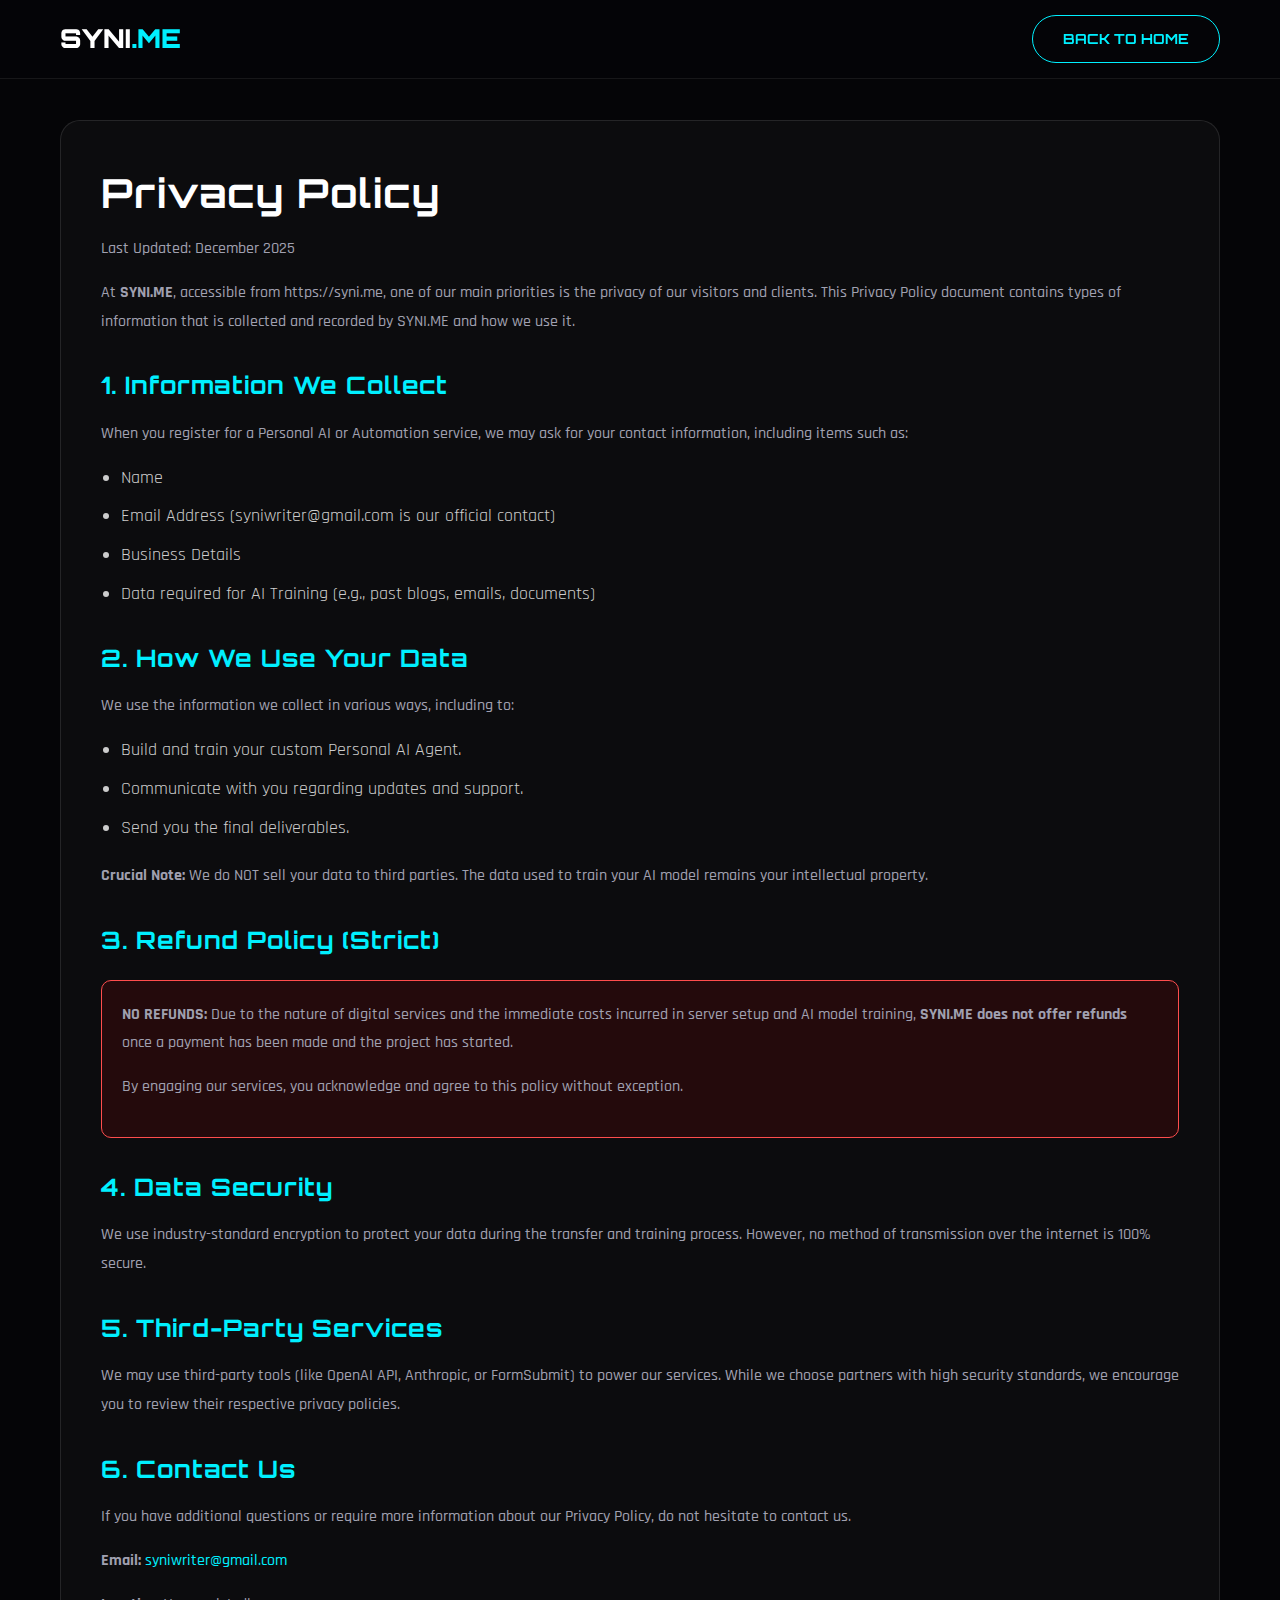
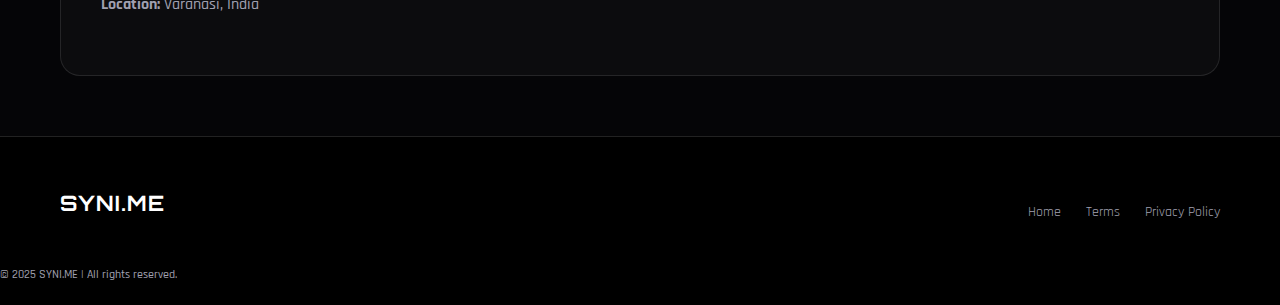
<file: pp.html>
<!DOCTYPE html>
<html lang="en">
<head>
    <meta charset="UTF-8">
    <meta name="viewport" content="width=device-width, initial-scale=1.0">
    <title>Privacy Policy | SYNI.ME</title>
    
    <link rel="preconnect" href="https://fonts.googleapis.com">
    <link rel="preconnect" href="https://fonts.gstatic.com" crossorigin>
    <link href="https://fonts.googleapis.com/css2?family=Rajdhani:wght@300;400;500;600;700&family=Orbitron:wght@400;500;700;900&display=swap" rel="stylesheet">

    <link rel="stylesheet" href="style.css">

    <style>
        /* Legal Page Specific Styling */
        .legal-section { padding: 120px 0 60px; color: #ccc; }
        .legal-content { background: rgba(255, 255, 255, 0.03); padding: 40px; border-radius: 20px; border: 1px solid rgba(255, 255, 255, 0.1); }
        .legal-content h1 { font-size: 40px; color: #fff; margin-bottom: 10px; font-family: 'Orbitron', sans-serif; }
        .legal-content h2 { color: var(--accent); font-size: 24px; margin-top: 30px; margin-bottom: 15px; font-family: 'Orbitron', sans-serif; }
        .legal-content p { margin-bottom: 15px; font-size: 16px; line-height: 1.8; font-family: 'Rajdhani', sans-serif; font-weight: 500; }
        .legal-content ul { margin-left: 20px; margin-bottom: 20px; }
        .legal-content li { margin-bottom: 10px; list-style: disc; }
        .highlight-box { 
            background: rgba(255, 0, 0, 0.1); 
            border: 1px solid #ff4d4d; 
            padding: 20px; 
            border-radius: 10px; 
            margin: 20px 0;
            color: #fff;
        }
    </style>
</head>
<body>

    <header class="header">
        <div class="container header-flex">
            <div class="logo">
                <a href="index.html">SYNI<span class="highlight">.ME</span></a>
            </div>
            <div class="header-btn">
                <a href="index.html" class="btn btn-secondary">Back to Home</a>
            </div>
        </div>
    </header>

    <section class="legal-section">
        <div class="container">
            <div class="legal-content">
                <h1>Privacy Policy</h1>
                <p>Last Updated: December 2025</p>
                
                <p>At <strong>SYNI.ME</strong>, accessible from https://syni.me, one of our main priorities is the privacy of our visitors and clients. This Privacy Policy document contains types of information that is collected and recorded by SYNI.ME and how we use it.</p>

                <h2>1. Information We Collect</h2>
                <p>When you register for a Personal AI or Automation service, we may ask for your contact information, including items such as:</p>
                <ul>
                    <li>Name</li>
                    <li>Email Address (syniwriter@gmail.com is our official contact)</li>
                    <li>Business Details</li>
                    <li>Data required for AI Training (e.g., past blogs, emails, documents)</li>
                </ul>

                <h2>2. How We Use Your Data</h2>
                <p>We use the information we collect in various ways, including to:</p>
                <ul>
                    <li>Build and train your custom Personal AI Agent.</li>
                    <li>Communicate with you regarding updates and support.</li>
                    <li>Send you the final deliverables.</li>
                </ul>
                <p><strong>Crucial Note:</strong> We do NOT sell your data to third parties. The data used to train your AI model remains your intellectual property.</p>

                <h2>3. Refund Policy (Strict)</h2>
                <div class="highlight-box">
                    <p><strong>NO REFUNDS:</strong> Due to the nature of digital services and the immediate costs incurred in server setup and AI model training, <strong>SYNI.ME does not offer refunds</strong> once a payment has been made and the project has started.</p>
                    <p>By engaging our services, you acknowledge and agree to this policy without exception.</p>
                </div>

                <h2>4. Data Security</h2>
                <p>We use industry-standard encryption to protect your data during the transfer and training process. However, no method of transmission over the internet is 100% secure.</p>

                <h2>5. Third-Party Services</h2>
                <p>We may use third-party tools (like OpenAI API, Anthropic, or FormSubmit) to power our services. While we choose partners with high security standards, we encourage you to review their respective privacy policies.</p>

                <h2>6. Contact Us</h2>
                <p>If you have additional questions or require more information about our Privacy Policy, do not hesitate to contact us.</p>
                <p><strong>Email:</strong> <a href="mailto:syniwriter@gmail.com" style="color: var(--accent);">syniwriter@gmail.com</a></p>
                <p><strong>Location:</strong> Varanasi, India</p>

            </div>
        </div>
    </section>

    <footer>
        <div class="container footer-content">
            <div class="footer-logo">
                <h3>SYNI.ME</h3>
            </div>
            <div class="footer-links">
                <a href="index.html">Home</a>
                <a href="terms.html">Terms</a>
                <a href="privacy.html">Privacy Policy</a>
            </div>
        </div>
        <div class="copyright text-center">
            <p>&copy; 2025 SYNI.ME | All rights reserved.</p>
        </div>
    </footer>

</body>
</html>
</file>
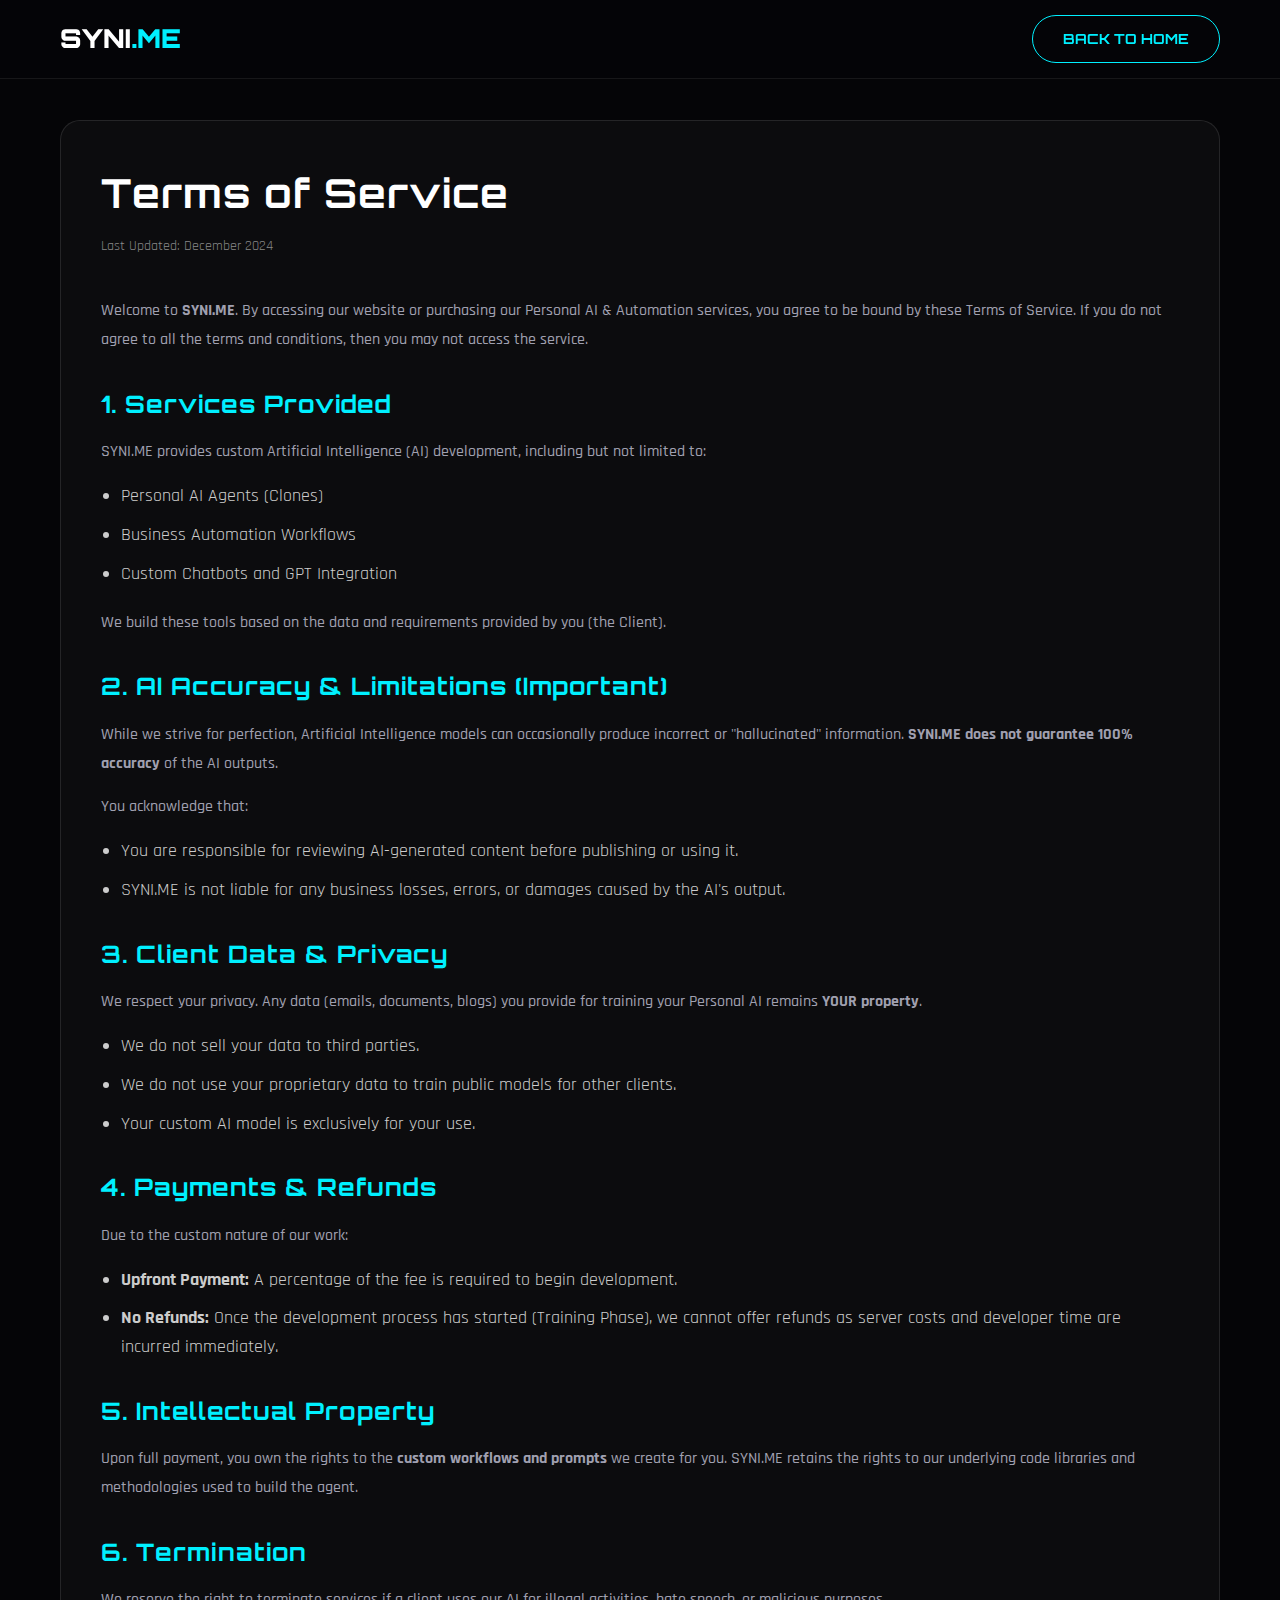
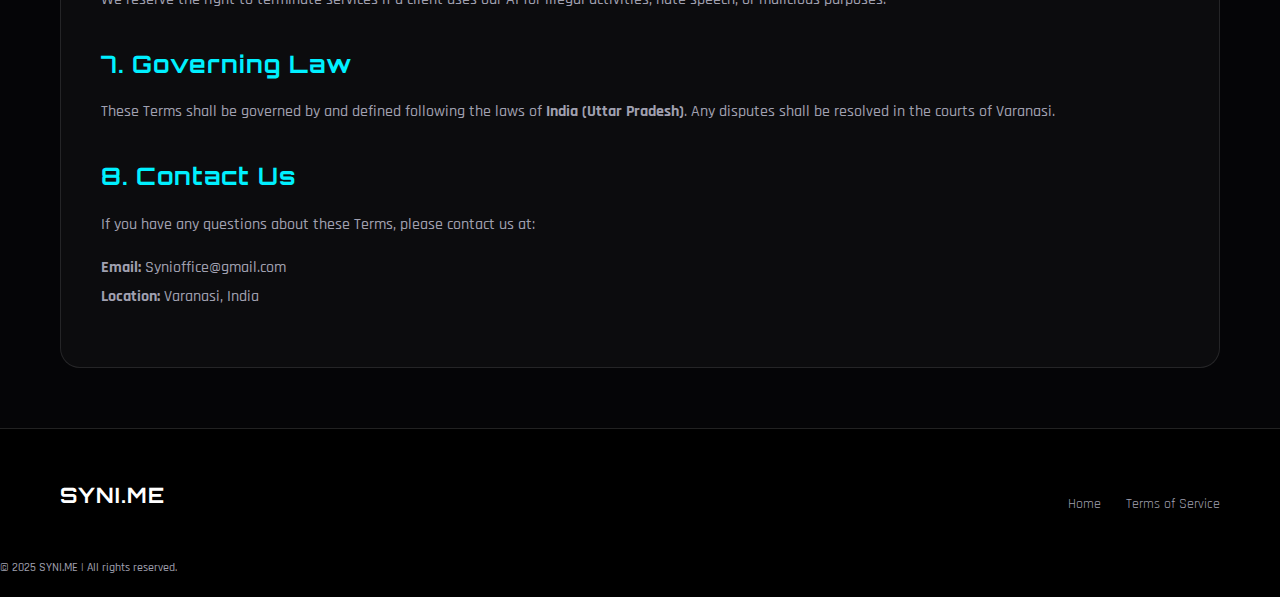
<file: ts.html>
<!DOCTYPE html>
<html lang="en">
<head>
    <meta charset="UTF-8">
    <meta name="viewport" content="width=device-width, initial-scale=1.0">
    <title>Terms of Service | SYNI.ME</title>
    
    <link rel="preconnect" href="https://fonts.googleapis.com">
    <link rel="preconnect" href="https://fonts.gstatic.com" crossorigin>
    <link href="https://fonts.googleapis.com/css2?family=Rajdhani:wght@300;400;500;600;700&family=Orbitron:wght@400;500;700;900&display=swap" rel="stylesheet">

    <link rel="stylesheet" href="style.css">

    <style>
        /* Specific Styles for Terms Page */
        .legal-section { padding: 120px 0 60px; color: #ccc; }
        .legal-content { background: rgba(255, 255, 255, 0.03); padding: 40px; border-radius: 20px; border: 1px solid rgba(255, 255, 255, 0.1); }
        .legal-content h1 { font-size: 40px; color: #fff; margin-bottom: 10px; }
        .legal-content h2 { color: var(--accent); font-size: 24px; margin-top: 30px; margin-bottom: 15px; }
        .legal-content p { margin-bottom: 15px; font-size: 16px; line-height: 1.8; }
        .legal-content ul { margin-left: 20px; margin-bottom: 20px; }
        .legal-content li { margin-bottom: 10px; list-style: disc; }
        .last-updated { color: #888; font-size: 14px; margin-bottom: 40px; display: block; }
    </style>
</head>
<body>

    <header class="header">
        <div class="container header-flex">
            <div class="logo">
                <a href="index.html">SYNI<span class="highlight">.ME</span></a>
            </div>
            <div class="header-btn">
                <a href="index.html" class="btn btn-secondary">Back to Home</a>
            </div>
        </div>
    </header>

    <section class="legal-section">
        <div class="container">
            <div class="legal-content">
                <h1>Terms of Service</h1>
                <span class="last-updated">Last Updated: December 2024</span>
                
                <p>Welcome to <strong>SYNI.ME</strong>. By accessing our website or purchasing our Personal AI & Automation services, you agree to be bound by these Terms of Service. If you do not agree to all the terms and conditions, then you may not access the service.</p>

                <h2>1. Services Provided</h2>
                <p>SYNI.ME provides custom Artificial Intelligence (AI) development, including but not limited to:</p>
                <ul>
                    <li>Personal AI Agents (Clones)</li>
                    <li>Business Automation Workflows</li>
                    <li>Custom Chatbots and GPT Integration</li>
                </ul>
                <p>We build these tools based on the data and requirements provided by you (the Client).</p>

                <h2>2. AI Accuracy & Limitations (Important)</h2>
                <p>While we strive for perfection, Artificial Intelligence models can occasionally produce incorrect or "hallucinated" information. <strong>SYNI.ME does not guarantee 100% accuracy</strong> of the AI outputs.</p>
                <p>You acknowledge that:</p>
                <ul>
                    <li>You are responsible for reviewing AI-generated content before publishing or using it.</li>
                    <li>SYNI.ME is not liable for any business losses, errors, or damages caused by the AI's output.</li>
                </ul>

                <h2>3. Client Data & Privacy</h2>
                <p>We respect your privacy. Any data (emails, documents, blogs) you provide for training your Personal AI remains <strong>YOUR property</strong>.</p>
                <ul>
                    <li>We do not sell your data to third parties.</li>
                    <li>We do not use your proprietary data to train public models for other clients.</li>
                    <li>Your custom AI model is exclusively for your use.</li>
                </ul>

                <h2>4. Payments & Refunds</h2>
                <p>Due to the custom nature of our work:</p>
                <ul>
                    <li><strong>Upfront Payment:</strong> A percentage of the fee is required to begin development.</li>
                    <li><strong>No Refunds:</strong> Once the development process has started (Training Phase), we cannot offer refunds as server costs and developer time are incurred immediately.</li>
                </ul>

                <h2>5. Intellectual Property</h2>
                <p>Upon full payment, you own the rights to the <strong>custom workflows and prompts</strong> we create for you. SYNI.ME retains the rights to our underlying code libraries and methodologies used to build the agent.</p>

                <h2>6. Termination</h2>
                <p>We reserve the right to terminate services if a client uses our AI for illegal activities, hate speech, or malicious purposes.</p>

                <h2>7. Governing Law</h2>
                <p>These Terms shall be governed by and defined following the laws of <strong>India (Uttar Pradesh)</strong>. Any disputes shall be resolved in the courts of Varanasi.</p>

                <h2>8. Contact Us</h2>
                <p>If you have any questions about these Terms, please contact us at:</p>
                <p><strong>Email:</strong> Synioffice@gmail.com<br>
                <strong>Location:</strong> Varanasi, India</p>

            </div>
        </div>
    </section>

    <footer>
        <div class="container footer-content">
            <div class="footer-logo">
                <h3>SYNI.ME</h3>
            </div>
            <div class="footer-links">
                <a href="index.html">Home</a>
                <a href="#">Terms of Service</a>
            </div>
        </div>
        <div class="copyright text-center">
            <p>&copy; 2025 SYNI.ME | All rights reserved.</p>
        </div>
    </footer>

</body>
</html>
</file>
<file: style.css>
/* =========================================
   SYNI.ME - OMNIVERSE THEME (GRANDMASTER EDITION)
   ========================================= */

/* 1. VARIABLES (Control Center) */
:root {
    --bg-dark: #050507;        /* Gehra Kala (Space Black) */
    --bg-card: #0e0e12;        /* Card ka rang */
    --primary: #7000ff;        /* Electric Purple */
    --accent: #00f0ff;         /* Cyber Cyan */
    --text-main: #ffffff;      /* White Text */
    --text-muted: #a0a0b0;     /* Grey Text */
    --gradient-main: linear-gradient(135deg, #00f0ff 0%, #7000ff 100%);
    --glass-border: 1px solid rgba(255, 255, 255, 0.08);
    --glow-shadow: 0 0 20px rgba(112, 0, 255, 0.4);
    --font-heading: 'Orbitron', sans-serif;
    --font-body: 'Rajdhani', sans-serif;
}

/* 2. GLOBAL RESET */
* {
    margin: 0;
    padding: 0;
    box-sizing: border-box;
    scroll-behavior: smooth; /* Smooth Scrolling Magic */
}

body {
    background-color: var(--bg-dark);
    color: var(--text-main);
    font-family: var(--font-body);
    font-size: 18px;
    line-height: 1.6;
    overflow-x: hidden; /* Side scroll rokne ke liye */
}

/* Custom Scrollbar (Premium Look) */
::-webkit-scrollbar { width: 8px; }
::-webkit-scrollbar-track { background: var(--bg-dark); }
::-webkit-scrollbar-thumb { background: var(--primary); border-radius: 4px; }
::-webkit-scrollbar-thumb:hover { background: var(--accent); }

/* Typography */
h1, h2, h3, h4 {
    font-family: var(--font-heading);
    font-weight: 700;
    letter-spacing: 1px;
    margin-bottom: 15px;
    color: #fff;
}

p { color: var(--text-muted); font-weight: 500; }
a { text-decoration: none; color: inherit; transition: 0.3s; }
img { max-width: 100%; display: block; }

.container {
    max-width: 1200px;
    margin: 0 auto;
    padding: 0 20px;
}

/* Text Gradients */
.text-gradient {
    background: var(--gradient-main);
    -webkit-background-clip: text;
    -webkit-text-fill-color: transparent;
}

.highlight { color: var(--accent); }

/* 3. BUTTONS (Neon Style) */
.btn {
    display: inline-block;
    padding: 12px 30px;
    font-family: var(--font-heading);
    font-size: 14px;
    text-transform: uppercase;
    border-radius: 50px;
    font-weight: 700;
    cursor: pointer;
    transition: all 0.3s ease;
}

.btn-primary {
    background: var(--gradient-main);
    color: #000;
    border: none;
    box-shadow: 0 0 15px rgba(0, 240, 255, 0.3);
}

.btn-primary:hover {
    transform: translateY(-3px);
    box-shadow: 0 0 30px rgba(0, 240, 255, 0.6);
}

.btn-secondary {
    background: transparent;
    border: 1px solid var(--accent);
    color: var(--accent);
}

.btn-secondary:hover {
    background: var(--accent);
    color: #000;
    box-shadow: 0 0 15px var(--accent);
}

/* 4. HEADER & NAV */
.header {
    position: fixed;
    top: 0;
    width: 100%;
    z-index: 1000;
    background: rgba(5, 5, 7, 0.85); /* See-through glass */
    backdrop-filter: blur(15px);      /* Blur effect */
    border-bottom: var(--glass-border);
    padding: 15px 0;
}

.header-flex { display: flex; justify-content: space-between; align-items: center; }

.logo a { font-family: var(--font-heading); font-size: 26px; font-weight: 900; color: #fff; }

.nav-links { display: flex; gap: 30px; }
.nav-links a { font-weight: 600; text-transform: uppercase; font-size: 14px; letter-spacing: 1px; }
.nav-links a:hover { color: var(--accent); text-shadow: 0 0 8px var(--accent); }

.header-btn { display: flex; align-items: center; gap: 20px; }
.hamburger { display: none; font-size: 24px; cursor: pointer; color: #fff; }

/* 5. HERO SECTION */
.hero-section {
    padding-top: 160px; /* Header ke liye jagah */
    padding-bottom: 100px;
    background: radial-gradient(circle at top right, #1a0b2e 0%, var(--bg-dark) 60%);
    min-height: 100vh; /* Poori screen cover karega */
    display: flex;
    align-items: center;
}

.hero-container { display: flex; align-items: center; justify-content: space-between; gap: 50px; }
.hero-content { flex: 1; }

.badge {
    display: inline-block;
    padding: 5px 15px;
    background: rgba(112, 0, 255, 0.2);
    border: 1px solid var(--primary);
    border-radius: 20px;
    font-size: 12px;
    text-transform: uppercase;
    color: var(--accent);
    margin-bottom: 20px;
}

.hero-content h1 {
    font-size: 60px;
    line-height: 1.1;
    margin-bottom: 25px;
}

.hero-content p { font-size: 18px; margin-bottom: 40px; max-width: 500px; }

.btn-group { display: flex; gap: 20px; margin-bottom: 40px; }

.trust-markers { border-top: 1px solid rgba(255,255,255,0.1); padding-top: 20px; }
.marker-list { color: var(--text-main); font-size: 14px; font-weight: 600; margin-top: 5px; }

/* Floating Image Animation */
.hero-image { flex: 1; position: relative; text-align: center; }

.main-img {
    position: relative;
    z-index: 2;
    border-radius: 20px;
    animation: float 6s ease-in-out infinite;
    box-shadow: 0 0 50px rgba(112,0,255,0.3);
}

.glowing-circle {
    position: absolute;
    top: 50%; left: 50%;
    transform: translate(-50%, -50%);
    width: 300px; height: 300px;
    background: var(--primary);
    filter: blur(80px); /* Piche ka glow */
    opacity: 0.5;
    z-index: 1;
}

@keyframes float {
    0% { transform: translateY(0px); }
    50% { transform: translateY(-20px); }
    100% { transform: translateY(0px); }
}

/* 6. COMPARISON SECTION (About) */
.about-section { padding: 100px 0; background: var(--bg-dark); }
.section-title { margin-bottom: 60px; }
.section-title h2 { font-size: 40px; }
.vs-text { color: var(--primary); font-style: italic; margin: 0 10px; }

.comparison-grid { display: grid; grid-template-columns: 1fr 1fr; gap: 40px; }

.compare-card {
    padding: 40px;
    border-radius: 20px;
    background: rgba(255,255,255,0.03);
    border: var(--glass-border);
}

.compare-card h3 { font-size: 24px; border-bottom: 1px solid rgba(255,255,255,0.1); padding-bottom: 15px; }
.compare-card ul li { margin-bottom: 12px; position: relative; padding-left: 20px; color: var(--text-muted); }

/* Success Card Styling */
.success { border: 1px solid var(--accent); background: linear-gradient(180deg, rgba(0,240,255,0.05) 0%, rgba(0,0,0,0) 100%); }
.success h3 { color: var(--accent); }

/* Error Card Styling */
.error { border: 1px solid #ff4d4d; }
.error h3 { color: #ff4d4d; }

/* 7. SERVICES GRID */
.services-section { padding: 100px 0; background-color: #08080c; }
.services-grid { display: grid; grid-template-columns: repeat(auto-fit, minmax(250px, 1fr)); gap: 30px; }

.service-card {
    background: var(--bg-card);
    padding: 35px;
    border-radius: 15px;
    border: var(--glass-border);
    transition: 0.4s;
    position: relative;
    overflow: hidden;
}

.service-card:hover {
    transform: translateY(-10px);
    border-color: var(--primary);
    box-shadow: 0 10px 40px rgba(0,0,0,0.5);
}

/* Neon Line on Hover */
.service-card:hover::before {
    content: ''; position: absolute; top: 0; left: 0; width: 4px; height: 100%;
    background: var(--accent); box-shadow: 0 0 15px var(--accent);
}

.service-card .icon { font-size: 40px; margin-bottom: 20px; }
.service-card h3 { font-size: 20px; margin-bottom: 10px; }

/* 8. STATS SECTION */
.stats-section { padding: 60px 0; border-top: 1px solid rgba(255,255,255,0.05); border-bottom: 1px solid rgba(255,255,255,0.05); }
.stats-flex { display: flex; justify-content: space-around; text-align: center; }
.stat-box h3 { font-size: 48px; color: var(--accent); margin: 0; text-shadow: 0 0 20px rgba(0, 240, 255, 0.4); }

/* 9. PROCESS SECTION */
.process-section { padding: 100px 0; }
.process-steps { display: flex; gap: 30px; justify-content: center; flex-wrap: wrap; }

.step {
    flex: 1;
    min-width: 250px;
    background: rgba(255,255,255,0.02);
    padding: 30px;
    border-radius: 20px;
    text-align: center;
    border: 1px solid transparent;
}
.step:hover { border-color: var(--primary); background: rgba(112, 0, 255, 0.05); }

.step-number {
    font-size: 50px; font-weight: 900; color: rgba(255,255,255,0.1); margin-bottom: 10px;
    font-family: var(--font-heading);
}

/* 10. CONTACT / CTA */
.cta-section { padding: 100px 0; background: radial-gradient(circle at center, #13002b 0%, var(--bg-dark) 80%); }

.cta-box {
    max-width: 700px; margin: 0 auto; text-align: center;
    background: rgba(255,255,255,0.03); padding: 50px; border-radius: 30px;
    border: 1px solid rgba(112, 0, 255, 0.3);
    box-shadow: 0 0 50px rgba(112,0,255,0.1);
}

.contact-form input, .contact-form select {
    width: 100%;
    padding: 15px;
    margin-bottom: 15px;
    background: rgba(0,0,0,0.3);
    border: 1px solid #333;
    border-radius: 8px;
    color: #fff;
    font-family: var(--font-body);
}

.contact-form input:focus { border-color: var(--accent); outline: none; }
.btn-block { width: 100%; }

/* 11. FOOTER */
footer { background: #000; padding: 50px 0 20px; border-top: 1px solid #222; }
.footer-content { display: flex; justify-content: space-between; align-items: center; margin-bottom: 30px; }
.footer-links a { margin-left: 20px; color: var(--text-muted); font-size: 14px; }
.footer-links a:hover { color: var(--primary); }
.copyright { font-size: 12px; color: #444; }

/* 12. RESPONSIVE (MOBILE) */
@media (max-width: 768px) {
    .header-flex { position: relative; }
    .nav-links {
        display: none; /* JS will toggle this */
        position: absolute;
        top: 60px; left: 0; width: 100%;
        background: var(--bg-card);
        flex-direction: column;
        padding: 20px;
        text-align: center;
        border-bottom: 2px solid var(--accent);
    }
    
    .nav-links.active { display: flex; } /* Class to show menu */
    
    .hamburger { display: block; }
    .btn-primary { display: none; } /* Hide big button on mobile header */
    
    .hero-container { flex-direction: column-reverse; text-align: center; }
    .hero-content h1 { font-size: 40px; }
    .hero-content p { margin: 0 auto 30px; }
    .btn-group { justify-content: center; }
    
    .comparison-grid { grid-template-columns: 1fr; }
    .stats-flex { flex-direction: column; gap: 30px; }
    
    .footer-content { flex-direction: column; gap: 20px; text-align: center; }
    .footer-links a { margin: 0 10px; }
}
</file>
